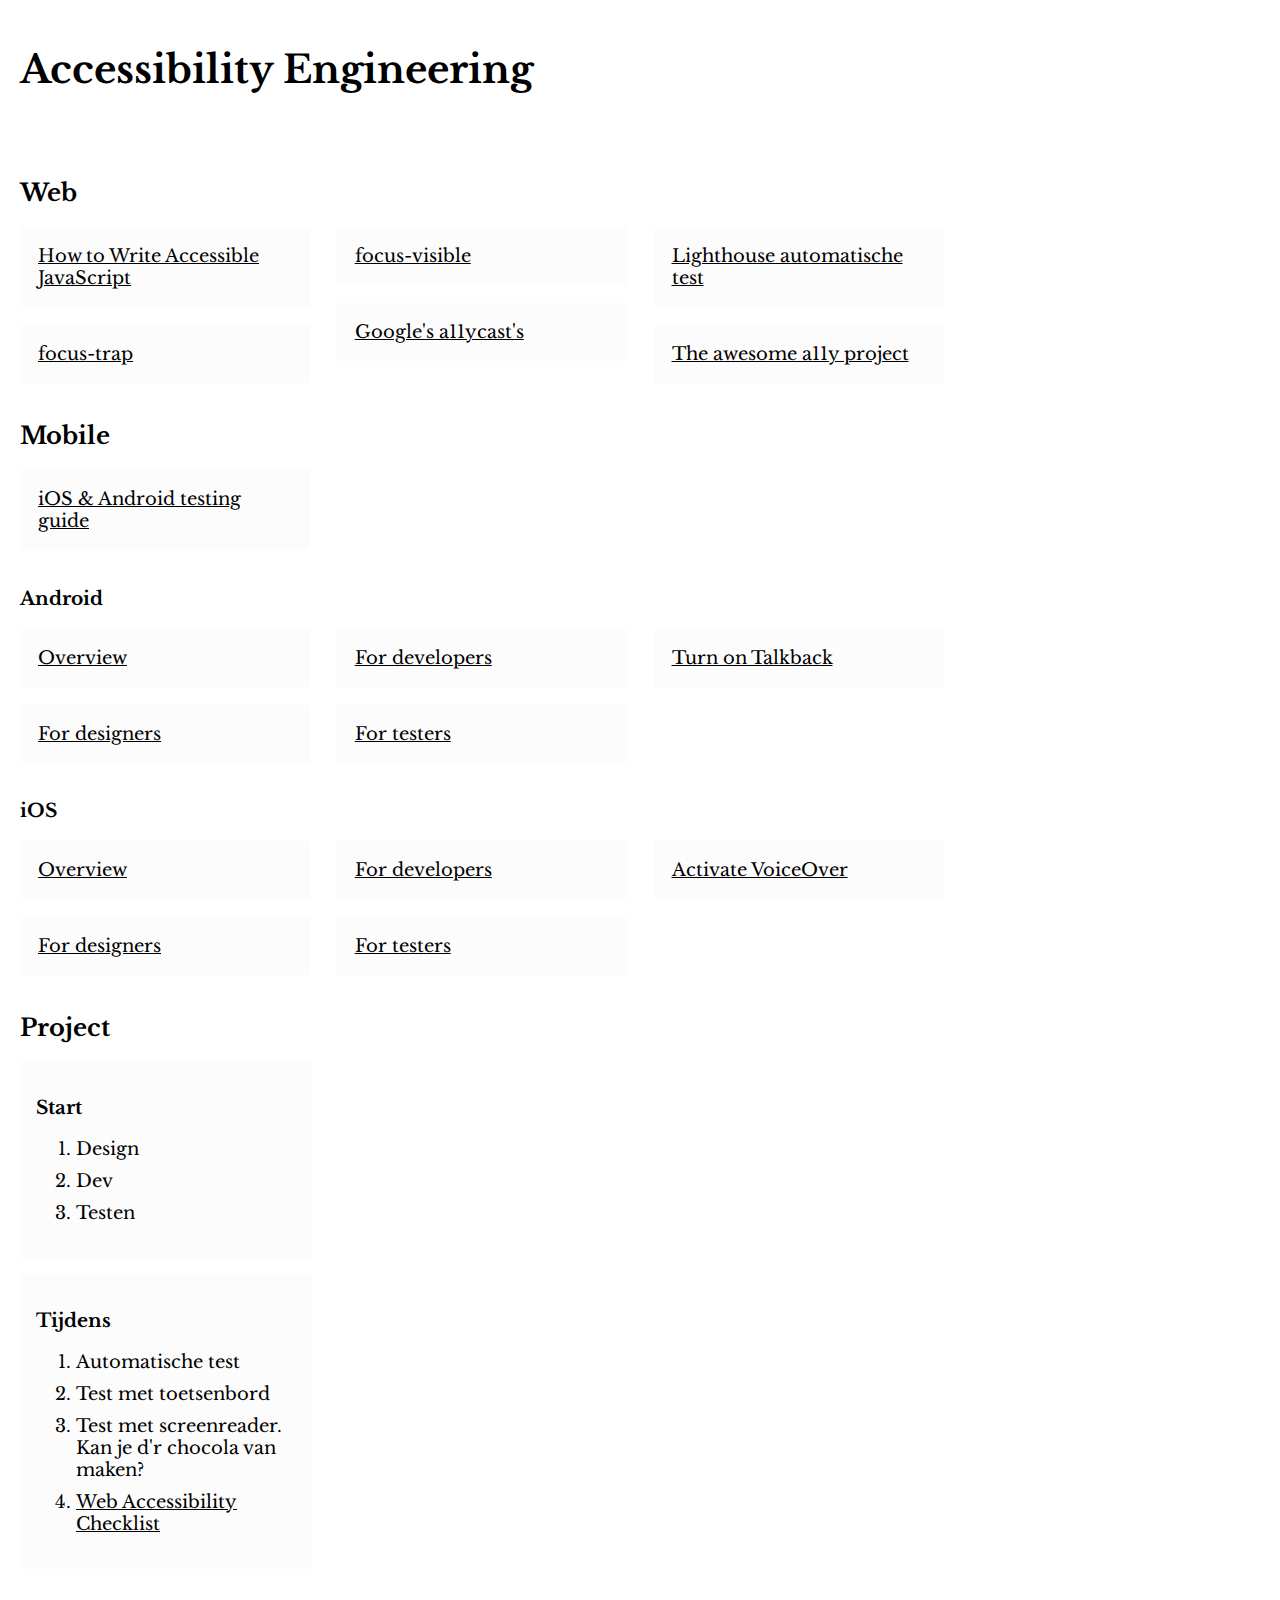
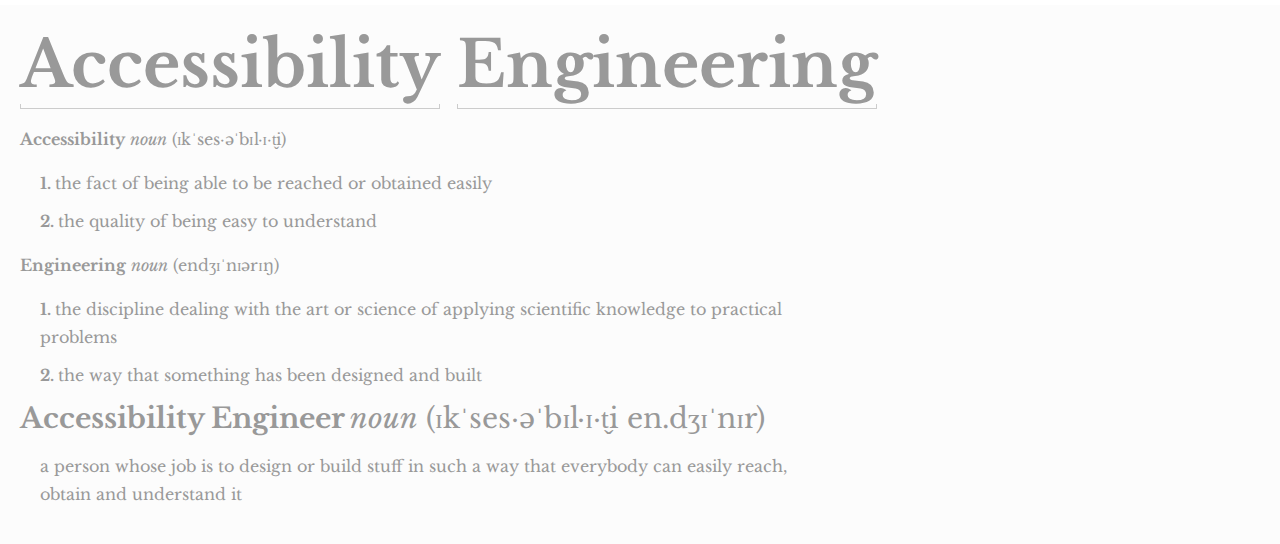
<file: index.html>
<!doctype html>
<html lang="en">
  <head>
    <!-- Required meta tags -->
    <meta charset="utf-8">
    <meta name="viewport" content="width=device-width, initial-scale=1, shrink-to-fit=no">

    <!-- Custom styles for this template -->
    <link href="https://fonts.googleapis.com/css?family=Libre+Baskerville:400,400i,700&amp;subset=latin-ext" rel="stylesheet" />

    <style>
      html {
        box-sizing: border-box;
      }
      *,
      *:before,
      *:after {
        box-sizing: inherit;
      }

      .masonry {
        column-gap: 1.5em;
        margin: 0;
        padding: 0;
        list-style: none;
      }
      @media only screen and (min-width: 1280px) {
        .masonry {
          column-count: 4;
        }
      }

      @media only screen and (max-width: 1279px) and (min-width: 768px) {
        .masonry {
          column-count: 3;
        }
      }

      /* Masonry on small screens */
      @media only screen and (max-width: 767px) and (min-width: 540px) {
        .masonry {
          column-count: 2;
        }
      }

      .masonry > * {
        background-color: #fcfcfc;
        display: inline-block;
        margin: 0 0 1em;
        width: 100%;
        padding: 1em;
      }
    
      html, body {
        font-family: 'Libre Baskerville', 'Times New Roman', serif;
        margin: 0;
        padding: 0;
      }
      main,
      header,
      footer {
        padding: 20px;
      }
      footer {
        background-color: #fff;
        color: #000;
      }
      header h1 {
        font-size: 5vw;
      }
      footer h3 {
        font-size: 6vw;
        margin: 0;
      }
     footer h1 span,
     footer h3 span {
        display: inline-block;
        position: relative;
      }
      footer h1 span:after,
      footer h3 span:after {
        content:'';
        display: block;
        border: 1px solid #ccc;
        border-top: none;
        height: 5px;
      }
      footer p {
        max-width: 800px;
        font-size: 16px;
        line-height: 28px;
        padding-left: 20px;
      }
      footer p strong {
        display: inline-block;
        margin-left: -20px;
      }
      li a {
        color: #000;
      }
      footer {
        background: #fcfcfc;
        color: #999;
      }
      footer ol {
        padding-left: 0;
        margin-left: 20px;
        list-style-position: inside;
        max-width: 800px;
        font-size: 16px;
      }
      footer li a {
        color: #000;
      }
      footer ol li {
        font-weight: bold;
        line-height: 28px;
      }
      li + li {
        margin-top: 10px;
      }
      footer ol li span {
        font-weight: normal;
      }
      .nowrap {
        white-space:nowrap;
      }
      .xl {
        font-size: 5vw;
      }

      @media screen and (min-width: 600px){
        header h1 {
          font-size: 3vw;
        }
        footer h3 {
          font-size: 5vw;
        }
        p, ol, ul {
          font-size: 18px;
        }
        .xl {
          font-size: 28px;
        }
      }
    </style>
    <title>Accessibility Engineering</title>
  </head>
  <body>
    <header>
        <h1>Accessibility Engineering</h1>
    </header>
    <main>
      <h2>Web</h2>
      <ul class="masonry">
        <li><a href="https://link.medium.com/tEMzLeoRHT">How to Write Accessible JavaScript</a></li>
        <li><a href="https://github.com/davidtheclark/focus-trap">focus-trap</a></li>
        <li><a href="https://github.com/WICG/focus-visible">focus-visible</a></li>
        <li><a href="https://www.youtube.com/playlist?list=PLNYkxOF6rcICWx0C9LVWWVqvHlYJyqw7g">Google's a11ycast's</a></li>
        <li><a href="https://developers.google.com/web/tools/lighthouse/audits/button-name">Lighthouse automatische test</a></li>
        <li><a href="https://a11yproject.com/">The awesome a11y project</a></li>
      </ul>
      <h2>Mobile</h2>
      <ul class="masonry">
        <li><a href="https://developer.paciellogroup.com/downloads/TPG_Mobile_Testing_Guide.pdf">iOS &amp; Android testing guide</a></li>
      </ul>
      <h3>Android</h3>
      <ul class="masonry">
        <li><a href="https://developer.android.com/guide/topics/ui/accessibility/">Overview</a></li>
        <li><a href="https://material.io/design/usability/accessibility.html">For designers</a></li>
        <li><a href="https://developer.android.com/guide/topics/ui/accessibility/apps">For developers</a></li>
        <li><a href="https://developer.android.com/training/accessibility/testing">For testers</a></li>
        <li><a href="https://support.google.com/accessibility/android/answer/6007100">Turn on Talkback</a></li>
      </ul>
      <h3>iOS</h3>
      <ul class="masonry">
        <li><a href="https://www.apple.com/accessibility/">Overview</a></li>
        <li><a href="https://developer.apple.com/design/human-interface-guidelines/ios/app-architecture/accessibility/">For designers</a></li>
        <li><a href="https://developer.apple.com/accessibility/ios/">For developers</a></li>
        <li><a href="https://www.deque.com/blog/intro-accessibility-inspector-tool-ios-native-apps/">For testers</a></li>
        <li><a href="https://www.imore.com/how-use-voiceover-iphone-and-ipad#activate">Activate VoiceOver</a></li>
      </ul>

      <h2>Project</h2>

      <div class="masonry">
        <div>
          <h3>Start</h3>
          <ol>
            <li>Design</li>
            <li>Dev</li>
            <li>Testen</li>
          </ol>
        </div>
        <div>
          <h3>Tijdens</h3>
          <ol>
            <li>Automatische test</li>
            <li>Test met toetsenbord</li>
            <li>Test met screenreader. Kan je d'r chocola van maken?</li>
            <li><a href="https://a11yproject.com/checklist">Web Accessibility Checklist</a></li>
          </ol>
        </div>
      </div>
    </main>
    <footer>
      <h3><span>Accessibility</span> <span>Engineering</span></h3>
      <p>
        <strong>Accessibility</strong>
        <span class="nowrap"><em>noun</em> (ɪkˈses·əˈbɪl·ɪ·t̬i)</span>
        <ol>
          <li><span>the fact of being able to be reached or obtained easily</span></li>
          <li><span>the quality of being easy to understand</span></li>
        </ol>
      </p>
      <p>
        <strong>Engineering</strong>
        <span class="nowrap"><em>noun</em> (endʒɪˈnɪərɪŋ)</span>
        <ol>
          <li><span>the discipline dealing with the art or science of applying scientific knowledge to practical problems</span></li>
          <li><span>the way that something has been designed and built</span></li>
        </ol>
      </p>
      <p><strong class="xl">Accessibility Engineer</strong>
        <span class="xl nowrap"><em>noun</em> (ɪkˈses·əˈbɪl·ɪ·t̬i en.dʒɪˈnɪr)</span></p>
      <p>a person whose job is to design or build stuff in such a way that everybody can easily reach, obtain and understand it</p>
    </footer>
  </body>
</html>
</file>
